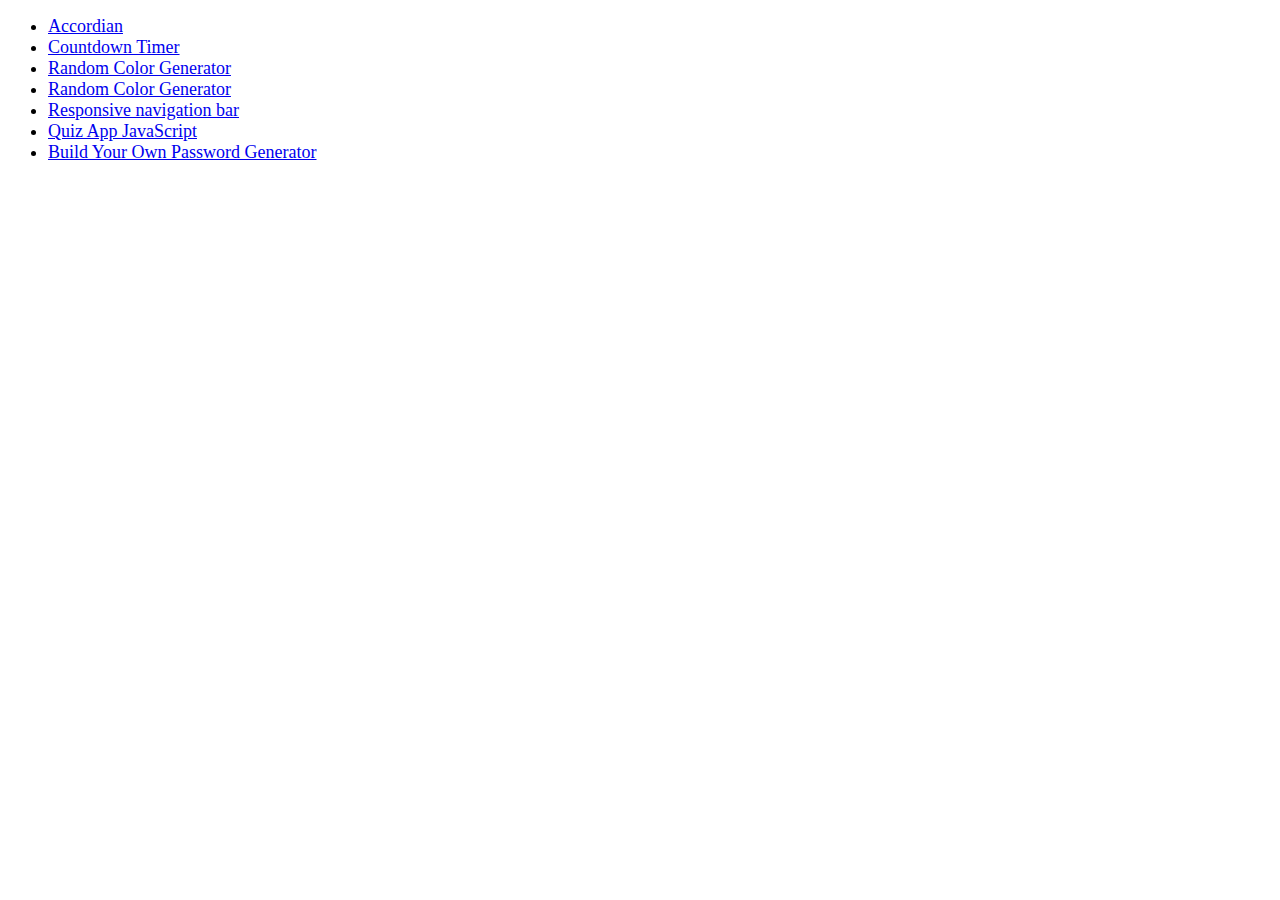
<file: index.html>
<!DOCTYPE html>
<html lang="en">

<head>
    <meta charset="UTF-8">
    <meta name="viewport" content="width=device-width, initial-scale=1.0">
    <title>JavaScript Projects</title>
<style>
   li{
        color: #000;
        font-size: 18px;
        cursor: pointer;
    }
</style>
</head>

<body>
    <div id="container">
        <div class="row">
            <ul>
                <li> <a href="./Accordian/accordian.html">Accordian</a></li>
                <li> <a href="./Countdown_Timer/index.html">Countdown Timer</a></li>
                <li> <a href="./Random_Color_Generator/index.html">Random Color Generator</a></li>
                <li> <a href="./Random_Color_Generator/index.html">Random Color Generator</a></li>
                <li> <a href="./Responsive_navigation_bar/index.html">Responsive navigation bar</a></li>
                <li> <a href="./Quiz App JavaScript/index.html">Quiz App JavaScript</a></li>
                <li> <a href="./Build Your Own Password Generator/index.html">Build Your Own Password Generator</a></li>
            </ul>
        </div>
    </div>

</body>

</html>
</file>
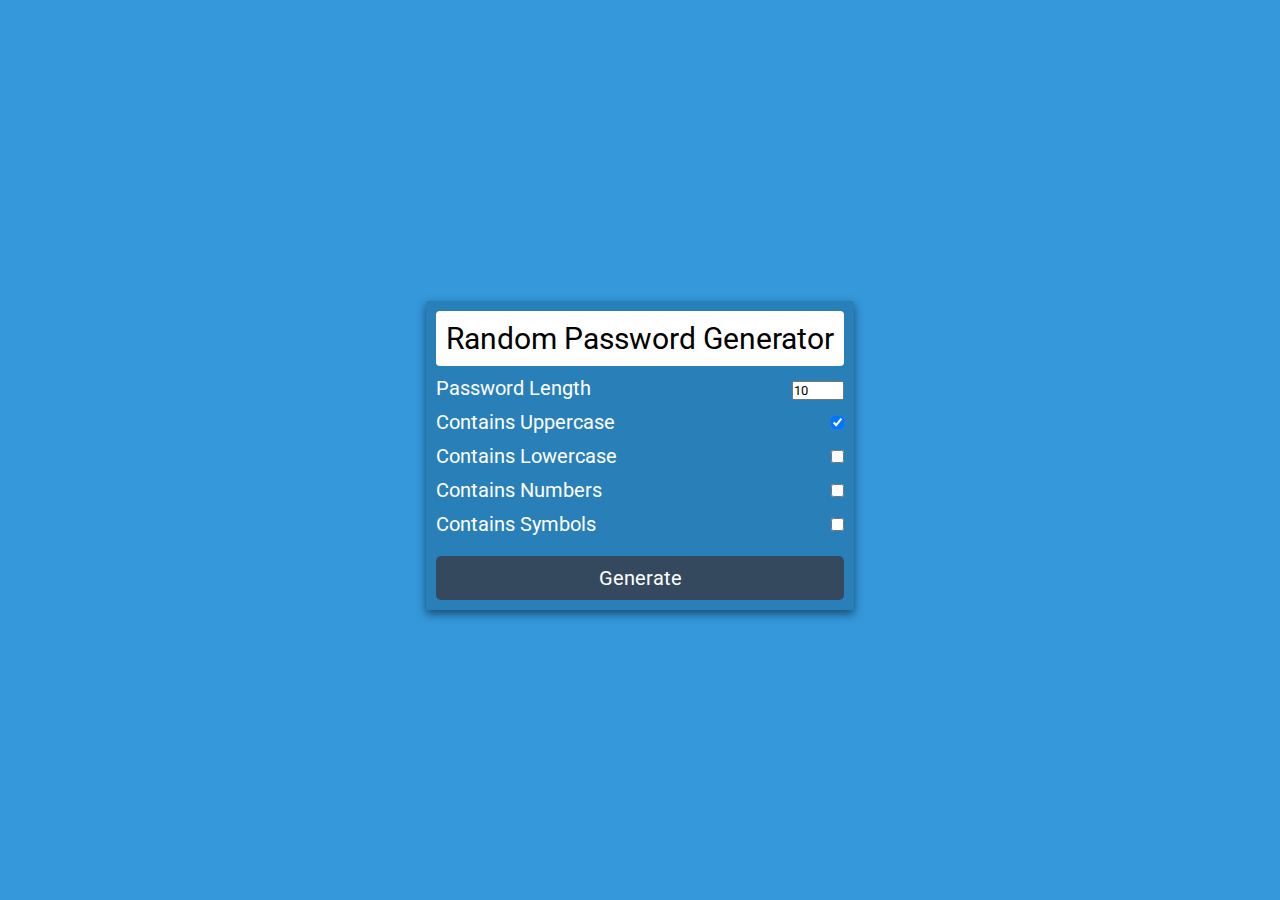
<file: Build Your Own Password Generator/index.html>
<!DOCTYPE html>
<html lang="en">

<head>
    <meta charset="UTF-8">
    <meta http-equiv="X-UA-Compatible" content="IE=edge">
    <meta name="viewport" content="width=device-width, initial-scale=1.0">
    <title>Build Your Own Password Generator</title>
    <link rel="stylesheet" href="style.css" />
</head>

<body>
    <div class="main">
        <div class="box">
            <span id="pass-box">Random Password Generator</span>
            <div class="row">
                <div class="left">
                    Password Length
                </div>
                <div class="right">
                    <input type="number" name="" id="total-char" max="30" min="2" value="10" />
                </div>
            </div>
            <div class="row">
                <label for="upper-case">
                    <div class="left">
                       Contains Uppercase
                    </div>
                </label>
                <div class="right">
                    <input type="checkbox" name="" id="upper-case" checked/>
                </div>
            </div>
            <div class="row">
                <label for="lower-case">
                    <div class="left">
                      Contains Lowercase
                    </div>
                </label>
                <div class="right">
                    <input type="checkbox" name="" id="lower-case" />
                </div>
            </div>
            <div class="row">
                <label for="numbers">
                    <div class="left">
                    Contains Numbers
                    </div>
                </label>
                <div class="right">
                    <input type="checkbox" name="" id="numbers" />
                </div>
            </div>
            <div class="row">
                <label for="symbols">
                    <div class="left">
                    Contains Symbols
                    </div>
                </label>
                <div class="right">
                    <input type="checkbox" name="" id="symbols" />
                </div>
            </div>
            <div class="row">
                <button id="btn">
                    Generate
                </button>
            </div>
        </div>
    </div>
    <script src="main.js"></script>
</body>

</html>
</file>
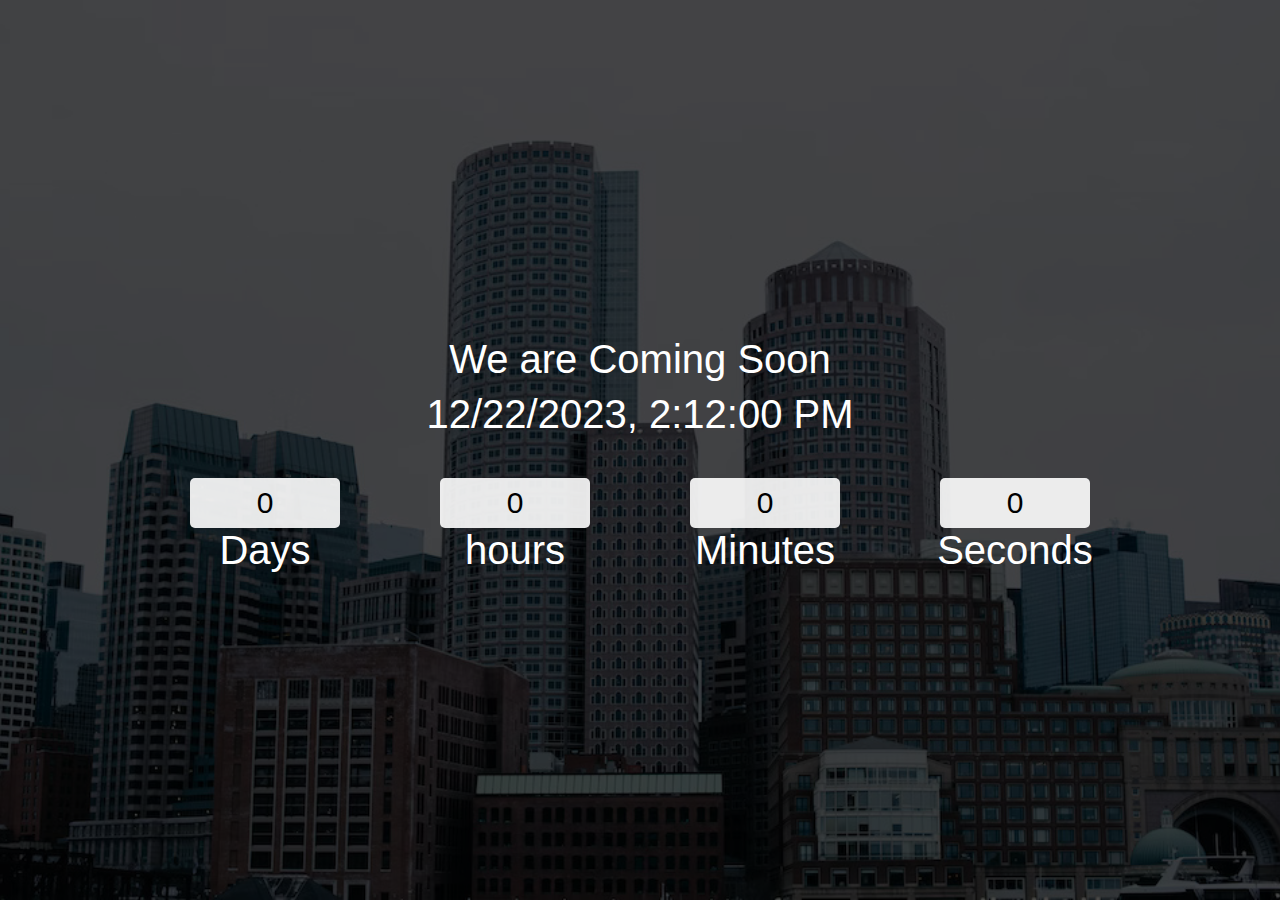
<file: Countdown_Timer/index.html>
<!DOCTYPE html>
<html lang="en">

<head>
    <meta charset="UTF-8">
    <meta name="viewport" content="width=device-width, initial-scale=1.0">
    <title>Countdown Timer</title>
    <link rel="stylesheet" href="style.css">


</head>

<body>
    <div class="main">
        <div class="overlay">
            <div class="title">We are Coming Soon</d>
                <div class="title" id="end-date">20 march 2022 10: 00 PM</div>
                <div class="col">
                    <div>
                        <input type="text" readonly value="0">
                    
                        <label for="">Days</label>
                    </div>
                    <div>
                        <input type="text" readonly value="0">
       
                        <label for="">hours</label>
                    </div>
                    <div>
                        <input type="text" readonly value="0">
                  
                        <label for="">Minutes</label>
                    </div>
                    <div>
                        <input type="text" readonly value="0">
                        <label for="">Seconds</label>
                    </div>
                </div>
            </div>
        </div>
       <script src="./main.js"></script>
</body>

</html>
</file>
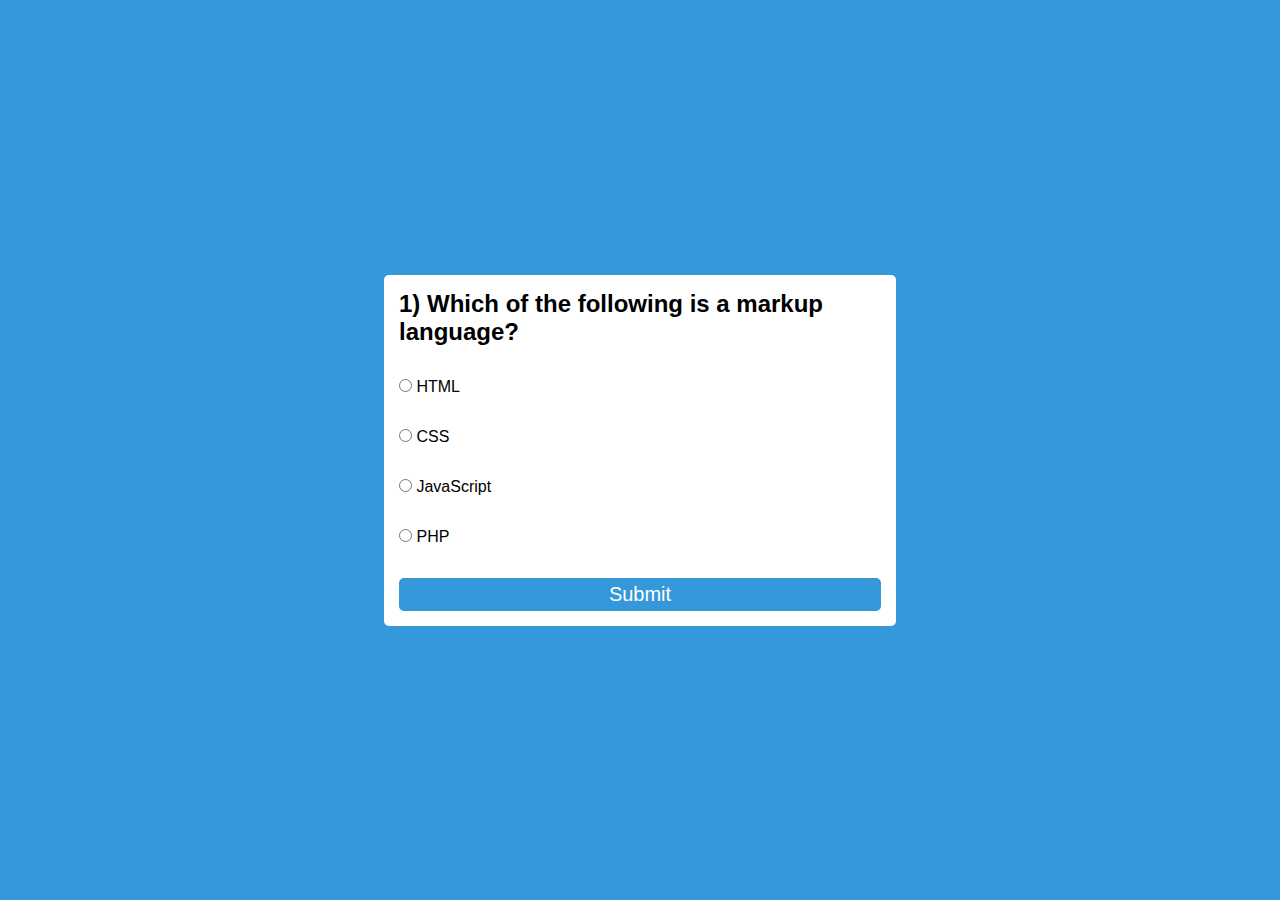
<file: Quiz App JavaScript/index.html>
<!DOCTYPE html>
<html lang="en">

<head>
    <meta charset="UTF-8">
    <meta name="viewport" content="width=device-width, initial-scale=1.0">
    <title>Quiz App JavaScript</title>
    <link rel="stylesheet" href="style.css">
</head>

<body>
    <div class="main">
        <div id="box">
            <h2 id="quesBox">1) This is the dummy question?</h2>
            <div class="row">
                <input class="options" id="option1"  type="radio" value="a" name="option">
                <label for="option1"> Option 1</label>
            </div>
            <div class="row">
                <input class="options" id="option2"  type="radio" value="b" name="option">
                <label for="option2"> Option 2</label>
            </div>
            <div class="row">
                <input class="options" id="option3"  type="radio" value="c" name="option">
                <label for="option3"> Option 3</label>
            </div>
            <div class="row">
                <input class="options" id="option4"  type="radio" value="d" name="option">
                <label for="option4"> Option 4</label>
            </div>
            <button class="btn" onclick="submitQuiz()">
                Submit
            </button>
        </div>

    </div>



    <script src="main.js"></script>
</body>

</html>
</file>
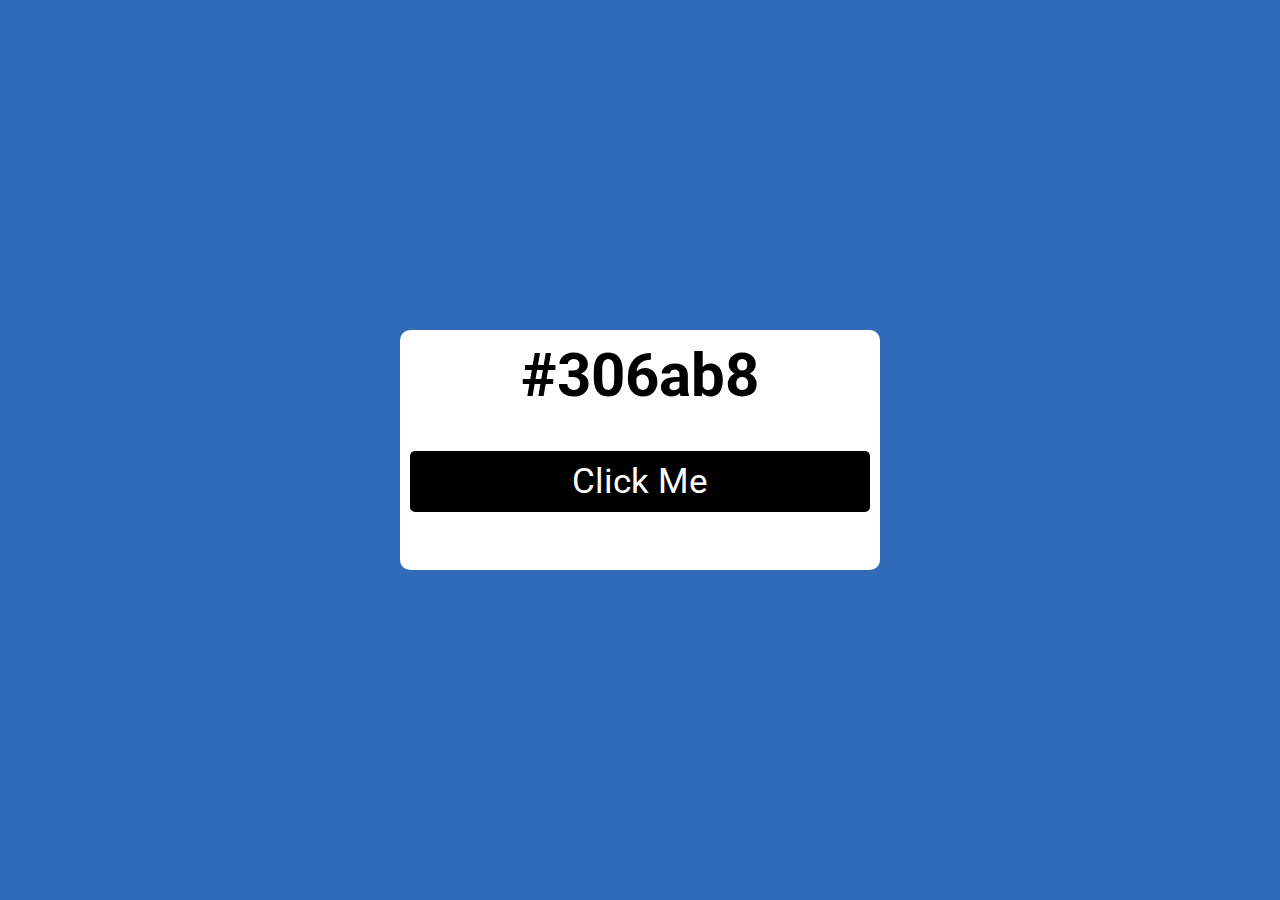
<file: Random_Color_Generator/index.html>
<!DOCTYPE html>
<html lang="en">
<head>
    <meta charset="UTF-8">
    <meta name="viewport" content="width=device-width, initial-scale=1.0">
    
    <title>Random Color Generator</title>
    <link rel="stylesheet" href="style.css">
</head>
<body>
    <div class="main">
        <div class="container">
            <h2 id="color-code">#fff</h2>
            <button id="btn">Click Me</button>
        </div>
    </div>
    <script src="./main.js"></script>
</body>
</html>
</file>
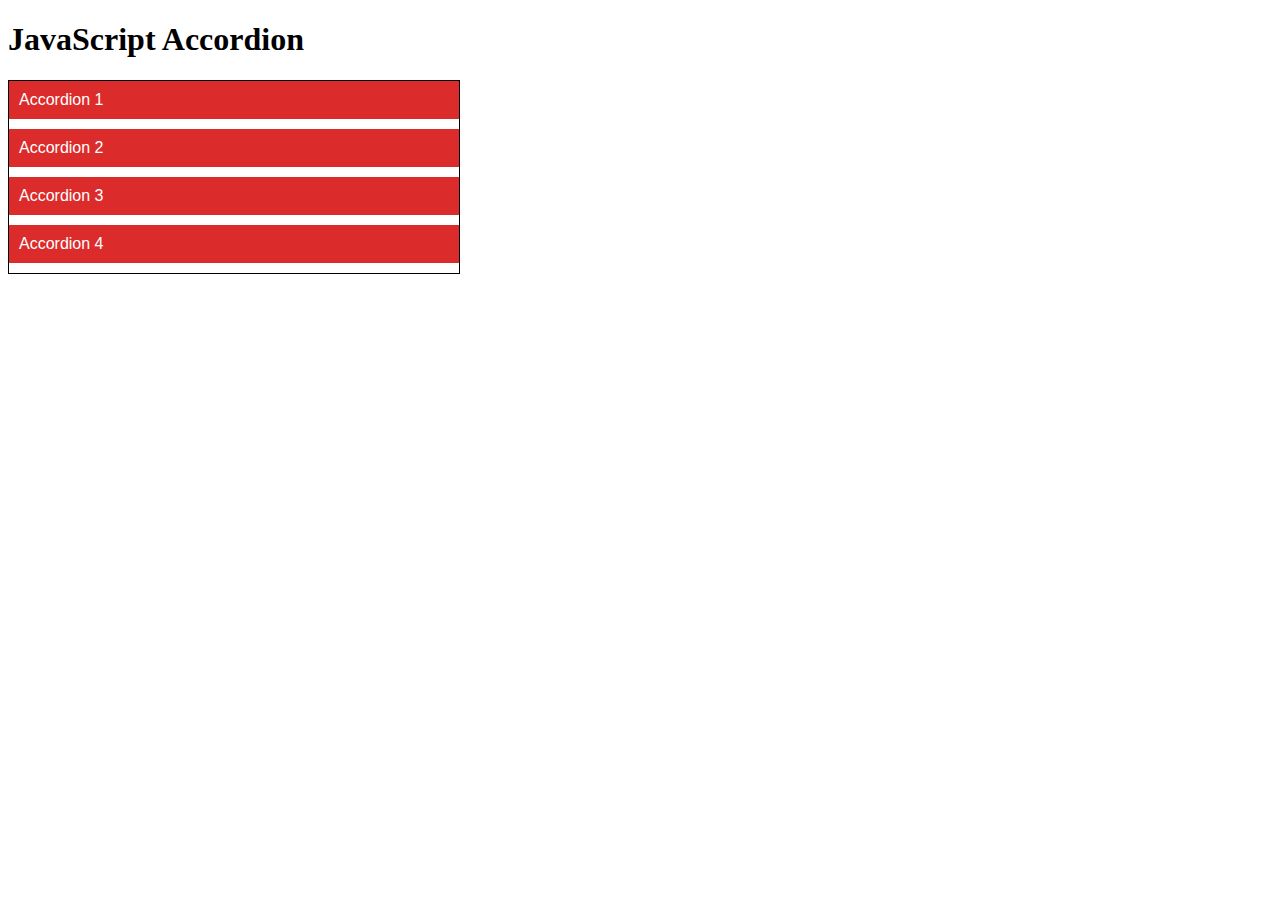
<file: Accordian/accordian.html>
<!DOCTYPE html>
<html lang="en">

<head>
    <meta charset="UTF-8">
    <meta name="viewport" content="width=device-width, initial-scale=1.0">
    <title>JavaScript Accordion</title>
    <style>
        .accordion {
            font-family: Arial, Helvetica, sans-serif;
            width: 450px;
            border: 1px solid black;
        }

        .accordion-item {
            margin-bottom: 10px;
        }

        .accordion-title {
            color: white;
            background-color: #dc2b2b;
            padding: 10px;
            transition: background 1s;
            cursor: pointer; /* Added cursor style to indicate clickability */
        }

        .accordion-title:hover {
            background-color: #9a1616;
        }

        .accordion-content {
            background: #e6d6a4;
            padding: 10px;
            display: none;
        }

        .accordion-item.active .accordion-content {
            display: block;
        }
    </style>
</head>

<body>
    <h1>JavaScript Accordion</h1>
    <div class="accordion">
        <div class="accordion-item">
            <div class="accordion-title">Accordion 1</div>
            <div class="accordion-content">
                accordion content 1 Lorem ipsum dolor sit amet consectetur adipisicing elit. Repellat ipsam
                voluptatibus veniam reiciendis aliquid. Reprehenderit non qui dolore cumque quos a iste, similique
                distinctio ad corrupti dolor inventore enim officiis.
            </div>
        </div>
        <div class="accordion-item">
            <div class="accordion-title">Accordion 2</div>
            <div class="accordion-content">
                accordion content 2 Lorem ipsum dolor sit amet consectetur adipisicing elit. Repellat ipsam
                voluptatibus veniam reiciendis aliquid. Reprehenderit non qui dolore cumque quos a iste, similique
                distinctio ad corrupti dolor inventore enim officiis.
            </div>
        </div>
        <div class="accordion-item">
            <div class="accordion-title">Accordion 3</div>
            <div class="accordion-content">
                accordion content 3 Lorem ipsum dolor sit amet consectetur adipisicing elit. Repellat ipsam
                voluptatibus veniam reiciendis aliquid. Reprehenderit non qui dolore cumque quos a iste, similique
                distinctio ad corrupti dolor inventore enim officiis.
            </div>
        </div>
        <div class="accordion-item">
            <div class="accordion-title">Accordion 4</div>
            <div class="accordion-content">
                accordion content 4 Lorem ipsum dolor sit amet consectetur adipisicing elit. Repellat ipsam
                voluptatibus veniam reiciendis aliquid. Reprehenderit non qui dolore cumque quos a iste, similique
                distinctio ad corrupti dolor inventore enim officiis.
            </div>
        </div>
    </div>
    <script>
        const accordionItems = document.querySelectorAll(".accordion-item");

        accordionItems.forEach(item => {
            const title = item.querySelector(".accordion-title");

            title.addEventListener('click', () => {
                accordionItems.forEach(accItem => {
                    if (accItem !== item) {
                        accItem.classList.remove('active');
                    }
                });
                item.classList.toggle('active');
            });
        });
    </script>
</body>

</html>
</file>
<file: Build Your Own Password Generator/style.css>
@import url('https://fonts.googleapis.com/css2?family=Roboto:wght@300&display=swap');
* {
    padding: 0;
    margin: 0;
    box-sizing: border-box;
    font-family: 'Roboto', sans-serif;
}

input:focus-visible {
    outline: 0;
}

.main {
    background-color: #3498db;
    min-height: 100vh;
    display: flex;
    justify-content: center;
    align-items: center;
}

.box {
    min-width: 400px;
    padding: 10px;
    box-shadow: 0 4px 10px rgb(0 0 0 / 50%);
    background: #2980b9;
    border-radius: 2px;
    margin-top: 10px;
}

#pass-box {
    width: 100%;
    display: block;
    background-color: white;
    font-size: 30px;
    padding: 10px;
    border-radius: 4px;
}

.row {
    width: 100%;
    display: flex;
    margin-top: 10px;
    justify-content: space-between;
    color: white;
    font-size: 20px;
}

label {
    user-select: none;
}

#btn {
    width: 100%;
    font-size: 20px;
    outline: 0;
    border: 0;
    padding: 10px;
    background-color: #34495e;
    color: white;
    margin-top: 10px;
    border-radius: 5px;
}
</file>
<file: Countdown_Timer/style.css>
* {
    padding: 0;
    margin: 0;
    box-sizing: border-box;
    font-family: 'poppins', sans-serif;
    font-weight: 500px;
}

@import url('https://fonts.googleapis.com/css2?family=Fraunces:opsz,wght@9..144,700&family=Montserrat:wght@500;700&family=Outfit:wght@400;700&family=Poppins:wght@100&display=swap');

.main {
    width: 100%;
    height: 100vh;
    background: url('.//background.jpeg') center center;
    background-size: cover;

}

.overlay {
    width: 100%;
    height: 100%;
    display: flex;
    justify-content: center;
    align-items: center;
    flex-direction: column;
    color: white;
    background-color: rgba(0, 0, 0, 0.7);
}

.title {
    color: white;
    font-size: 2.5rem;
    text-align: center;
    margin-top: 10px;
}

.col {
    width: 1000px;
    display: flex;
    justify-content: center;
    color: white;
    margin-top: 40px;
}

.col div {
    width: 250px;
    text-align: center;
}

input {
    width: 60%;
    background-color: rgba(255, 255, 255, 0.9);
    border-color: transparent;
    border-radius: 5px;
    height: 50px;
    text-align: center;
    font-size: 30px;
}
</file>
<file: Quiz App JavaScript/style.css>
*{
    margin:0;
    padding:0;
    box-sizing: border-box;
}
@import url('https://fonts.googleapis.com/css2?family=Roboto:wght@400;700&display=swap');
body{
    background-color: #3498db;
    font-family: 'Roboto', sans-serif;
}

.main{
    width:100%;
    height:100vh;
    display: flex;
    justify-content: center;
    align-items: center;
    flex-direction: column;
}
#box{
    width:40%;
    box-shadow: 0px 0px 0px grey;
    border-radius:5px;
    background-color: white;
    padding: 15px;
}
.row{
    width:100%;
    margin: 2rem;
    margin-left: 0;
}
.btn{
    width: 100%;
    padding: 5px;
    font-size: 20px;
    color: white;
    border: none;
    border-radius: 5px;
    background-color: #3498db;
}
</file>
<file: Random_Color_Generator/style.css>
@import url('https://fonts.googleapis.com/css2?family=Fraunces:opsz,wght@9..144,700&family=Montserrat:wght@500;700&family=Outfit:wght@400;700&family=Poppins:wght@100&family=Roboto:wght@100&display=swap');

* {
    margin: 0;
    padding: 0;
    box-sizing: border-box;
    font-family: 'roboto', sans-serif;
}


body {
    background-color: black;
}

.main {
    width: 100%;
    height: 100vh;
    display: flex;
    justify-content: center;
    align-items: center;
}

.container {
    width: 30rem;
    height: 15rem;
    background-color: white;
    padding:10px;
    border-radius: 10px;
    font-size: 40px;
    text-align: center;
}
button{
    margin:40px 0px;
    width: 100%;
    background-color: black;
    color: white;
    border:none;
    border-radius: 5px;
    padding: 10px 15px;
    display: block;
    font-size: 35px;

    
}
</file>
